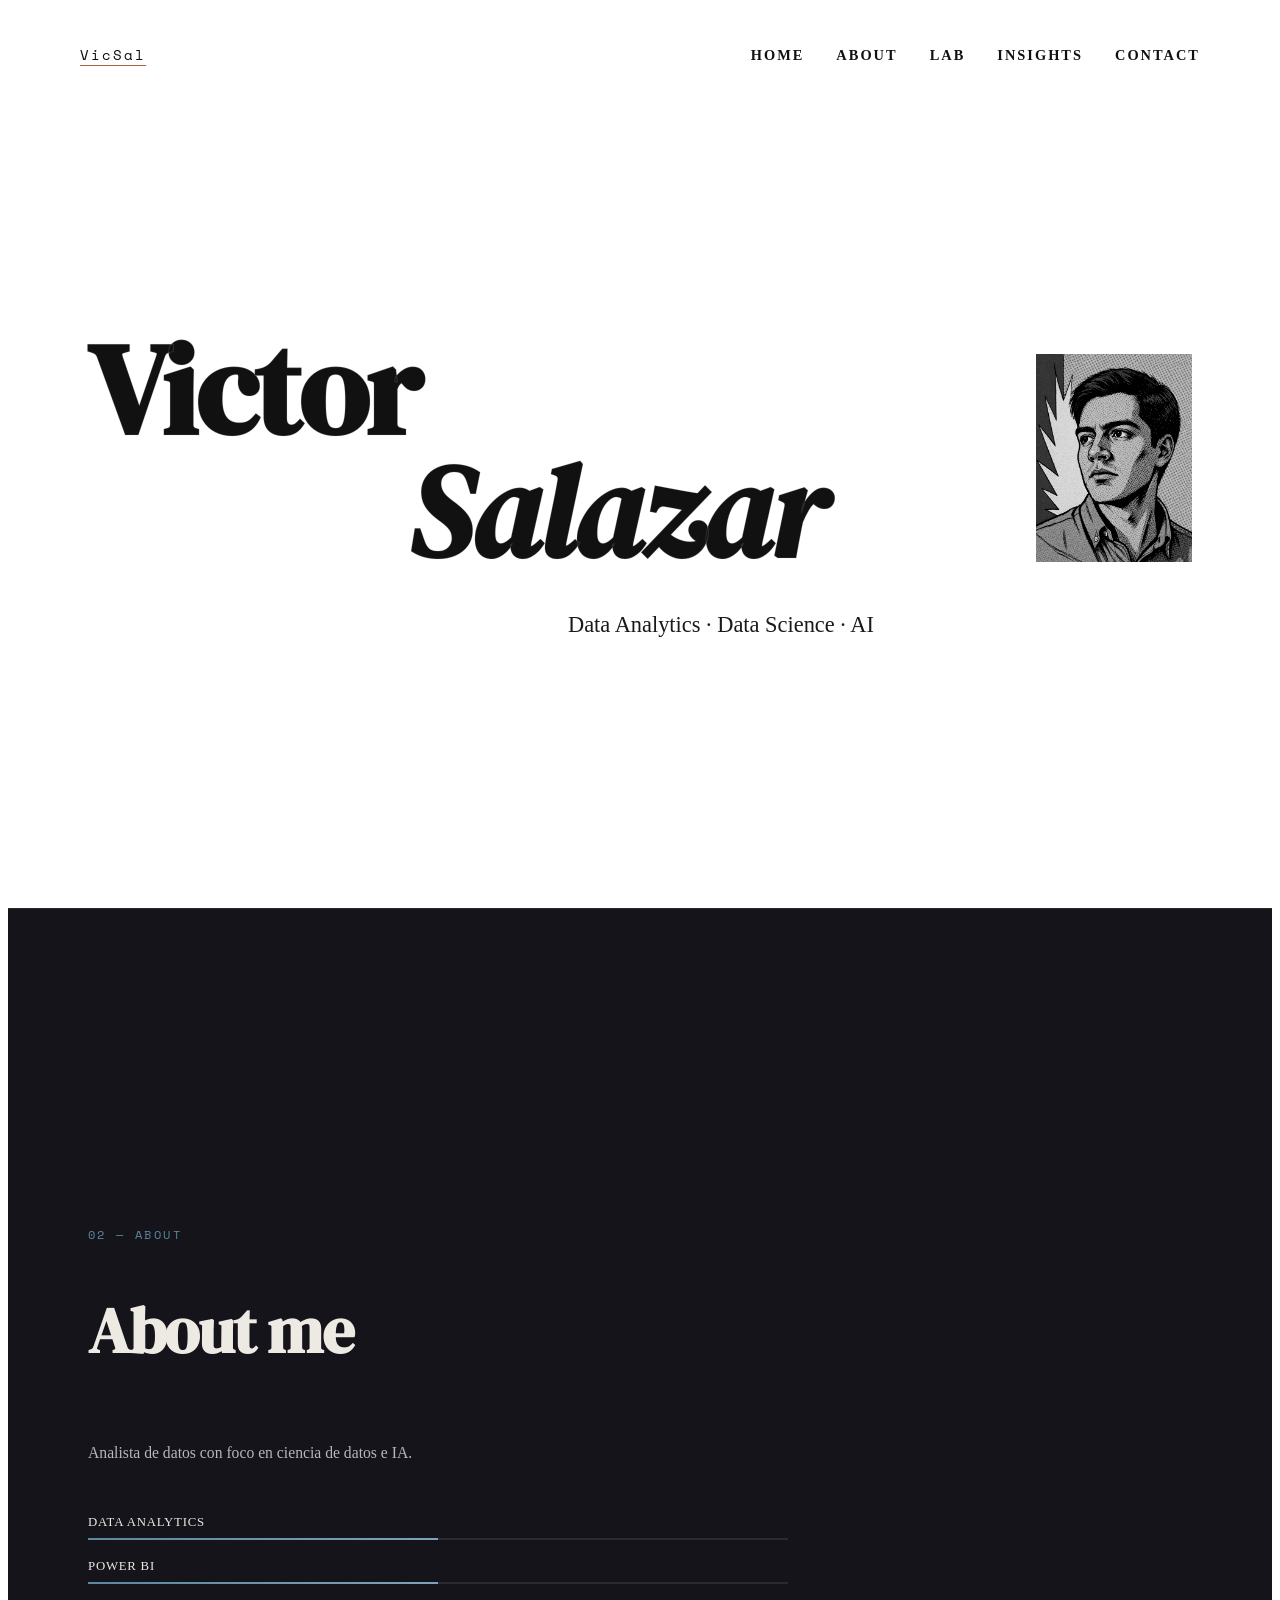
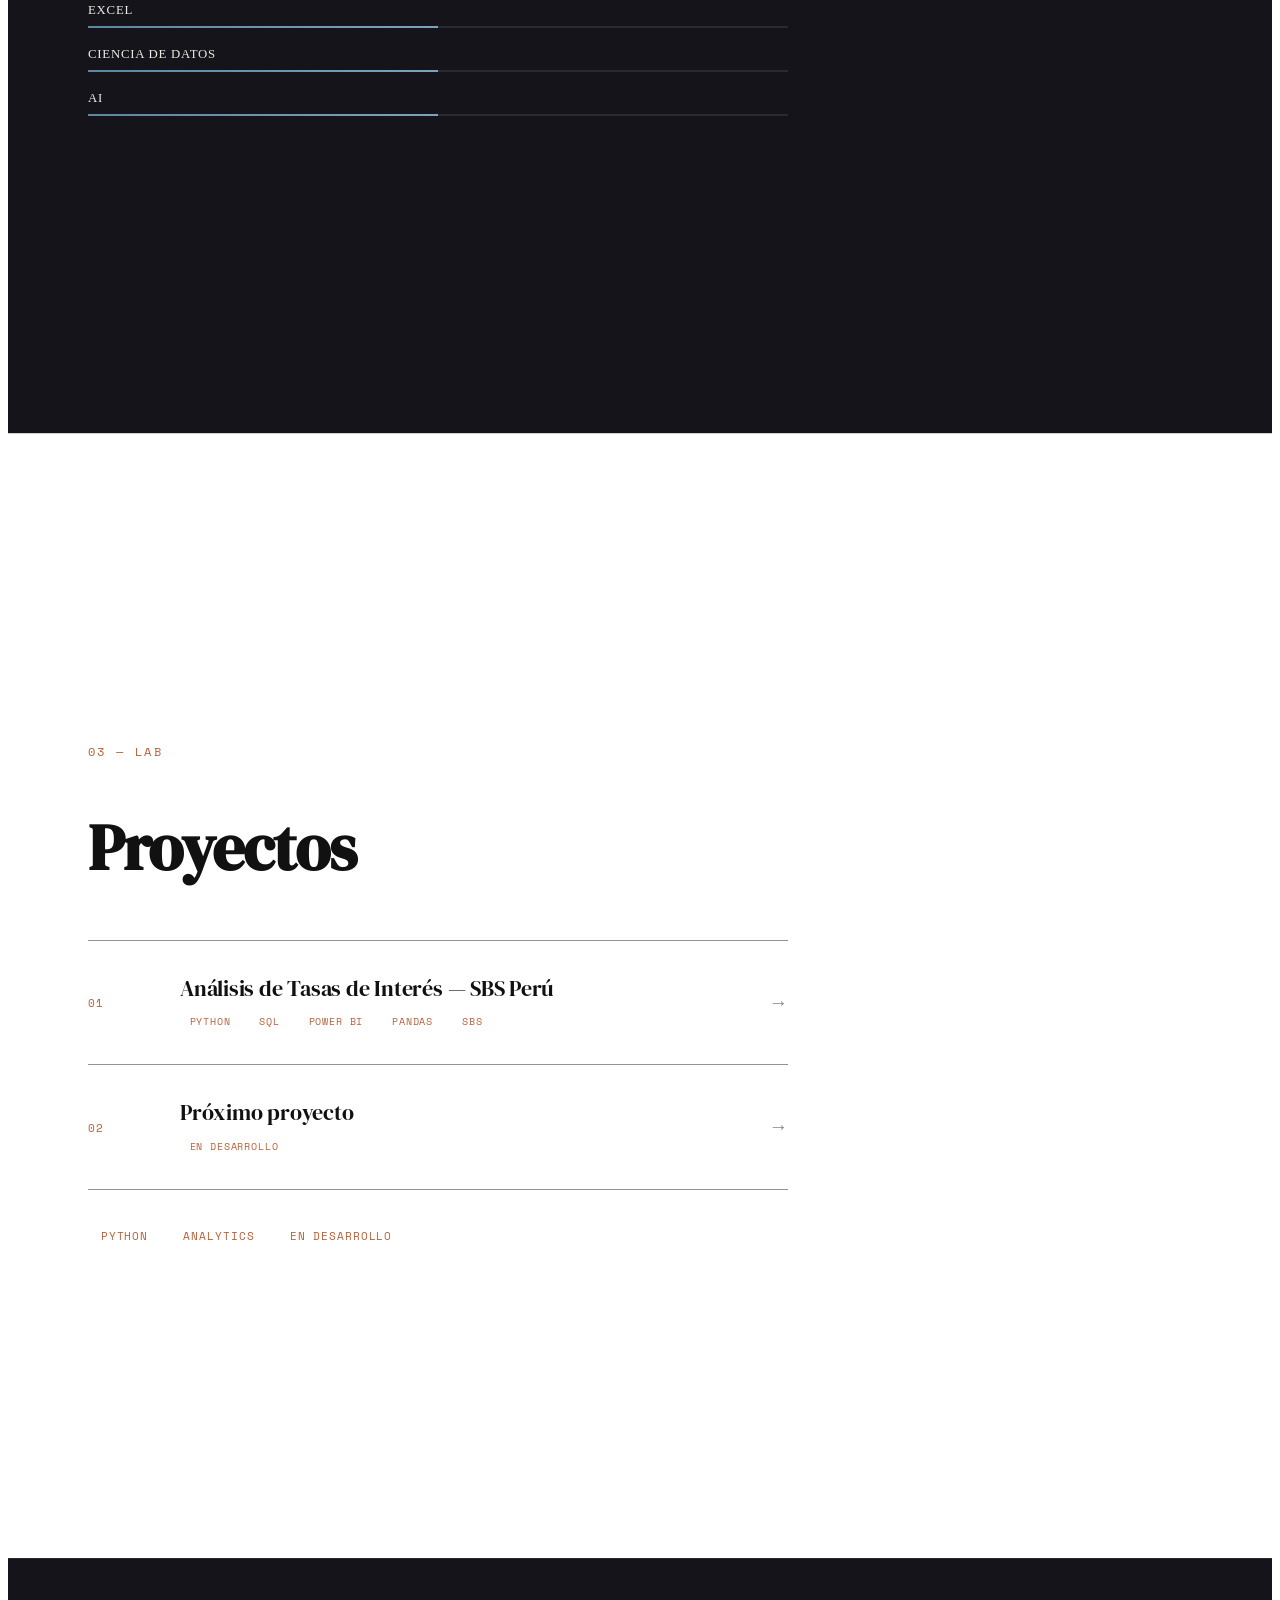
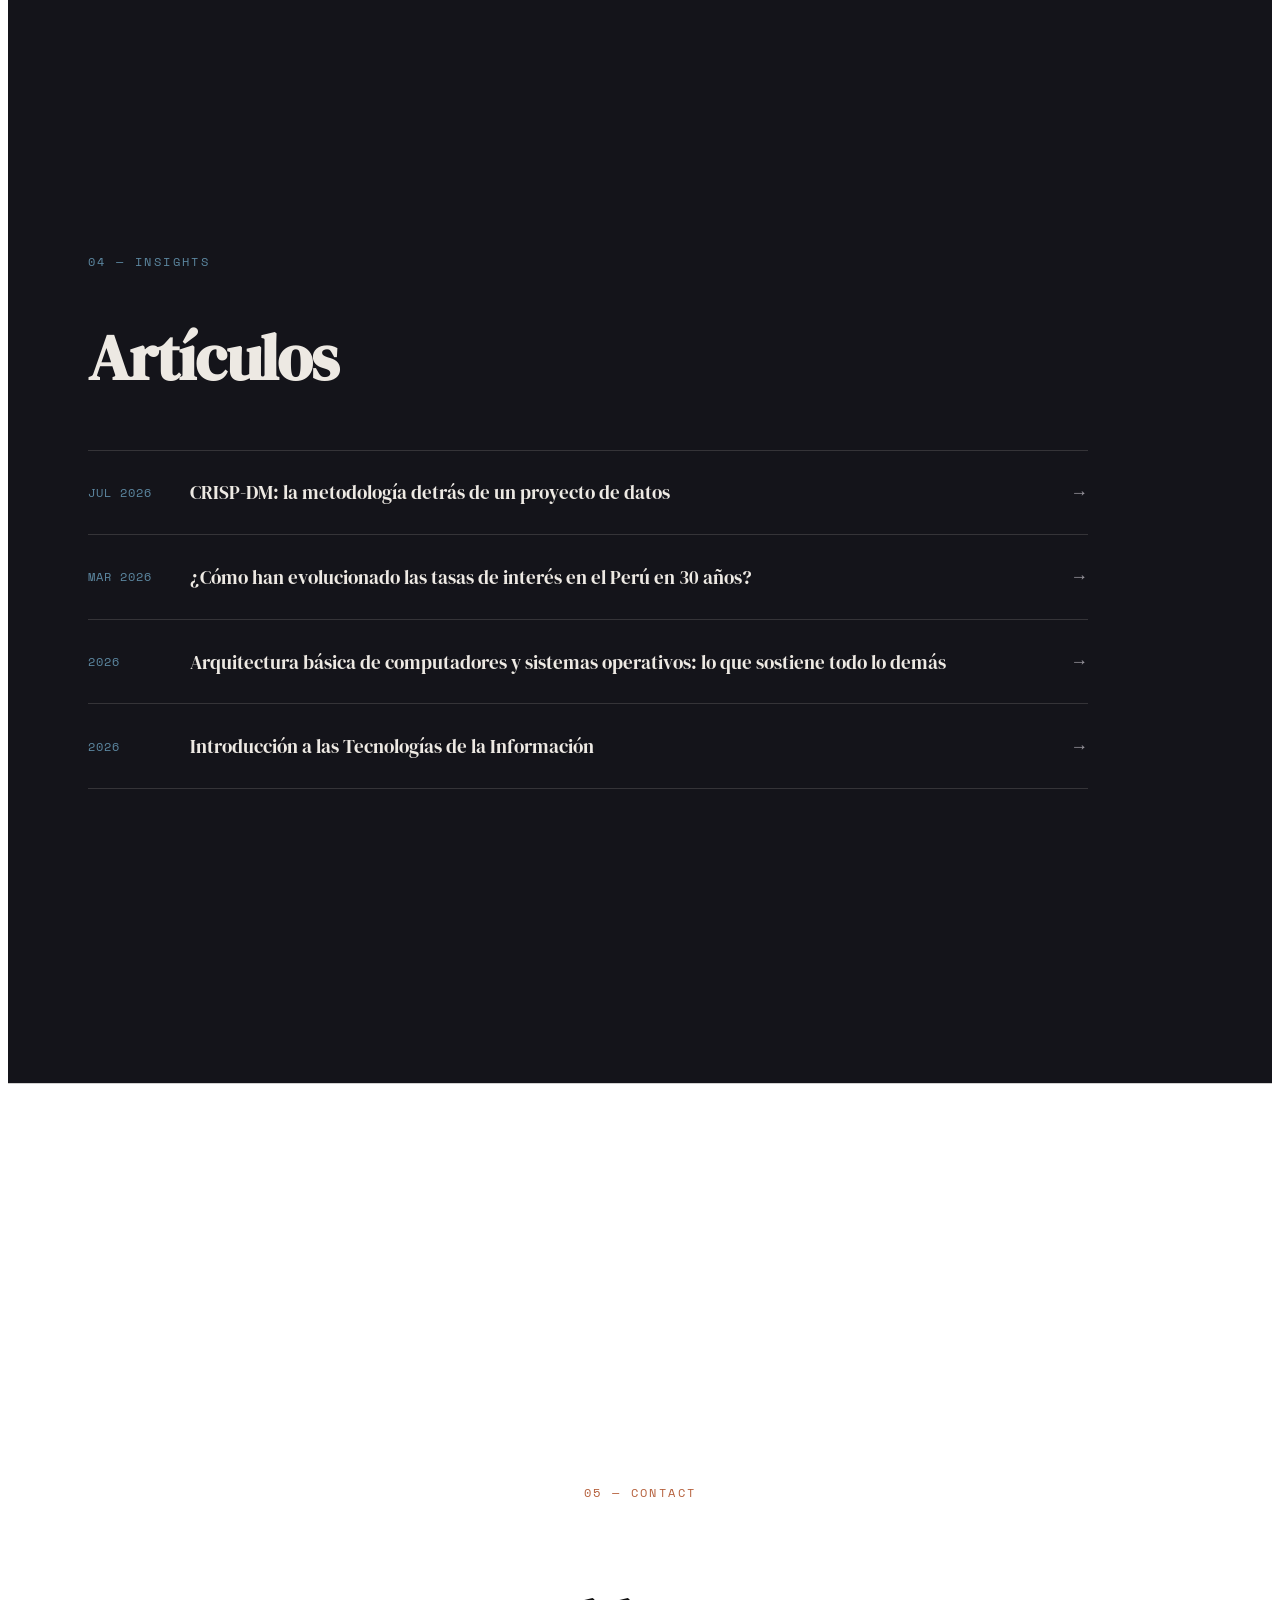
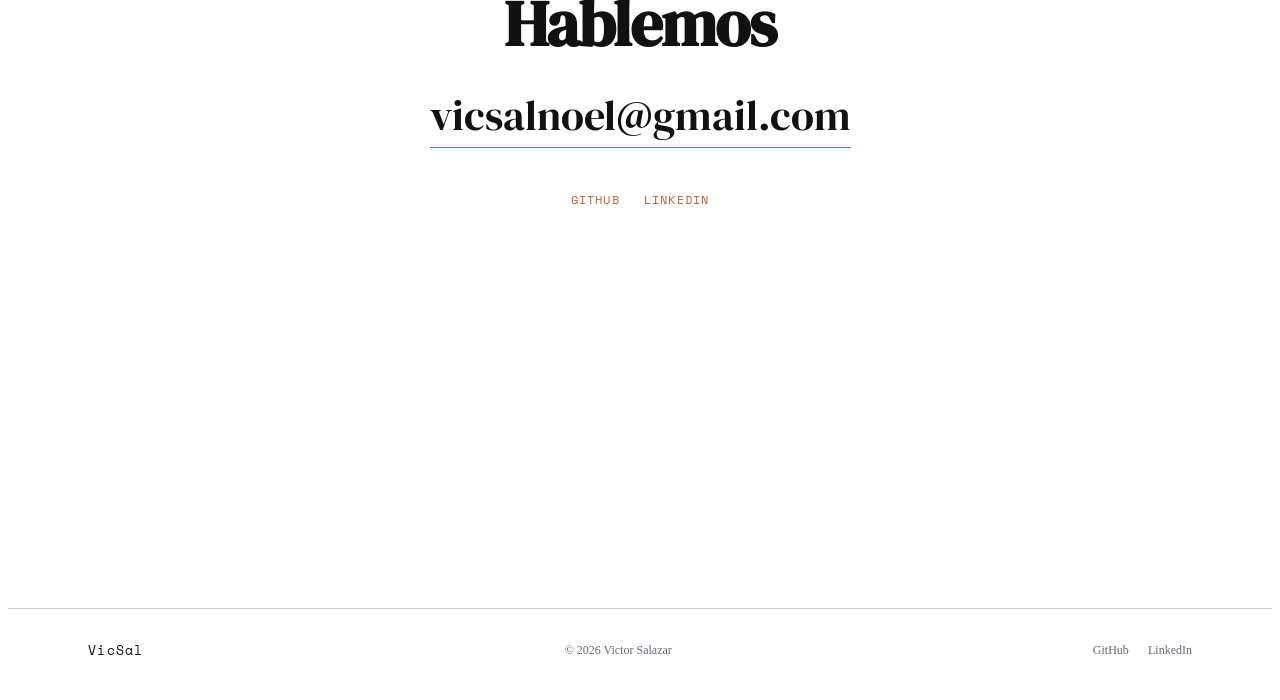
<file: index.html>
<!DOCTYPE html>
<html lang="es">
<head>
    <meta charset="UTF-8">
    <meta name="viewport" content="width=device-width, initial-scale=1.0">
    <title>VicSal</title>
    <link rel="icon" type="image/png" href="assets/images/imagerostro1.png">
    <link rel="stylesheet" href="assets/css/style.css"> 
    <link rel="preconnect" href="https://fonts.googleapis.com">
    <link rel="preconnect" href="https://fonts.gstatic.com" crossorigin>
    <link href="https://fonts.googleapis.com/css2?family=DM+Serif+Display:ital@0;1&family=Space+Mono:wght@400;700&display=swap" rel="stylesheet">
</head>
<body>
<header>
<nav class="navbar">
    <a href="#home" class="nav-logo">VicSal</a>  
        <button class="nav-toggle" id="navToggle" aria-label="Abrir menú">
        <span></span><span></span><span></span>
        </button>
    <ul class="nav-links" id="nav-links"> 
        <li><a href="#home">Home</a></li>
        <li><a href="#about">About</a></li>
        <li><a href="#lab">Lab</a></li>
        <li><a href="#insights">Insights</a></li>
        <li><a href="#contact">Contact</a></li>
    </ul>
</nav>
</header>

<main>

<section id="home" class="hero">
    <div class="hero-left">
        <h1 class="hero-name">
            <span class="firstname">Victor</span>
            <span class="lastname">Salazar</span>
        </h1> 
    <p class="hero-desc">Data Analytics · Data Science · AI </p>
    </div>
    <div class="hero-right">
        <div class="hero-img-wrap">
    <img src="assets/images/imagerostro1.png" alt="Victor Salazar"/>
    </div>
    </div>
</section>

<section id="about">
  <div class="fade-in">
    <span class="section-eyebrow">02 — ABOUT</span>
    <h2 class="section-title">About me</h2>
  </div>
  <div class="about-content fade-in">
    <div class="about-text">
      <p>Analista de datos con foco en ciencia de datos e IA.</p>
    </div>
    <div class="skills-list">
      <div class="skill-row"><div class="skill-top"><span class="skill-name">Data Analytics</span></div><div class="skill-track"><div class="skill-fill" style="width:50%"></div></div></div>
      <div class="skill-row"><div class="skill-top"><span class="skill-name">Power BI</span></div><div class="skill-track"><div class="skill-fill" style="width:50%"></div></div></div>
      <div class="skill-row"><div class="skill-top"><span class="skill-name">Excel</span></div><div class="skill-track"><div class="skill-fill" style="width:50%"></div></div></div>
      <div class="skill-row"><div class="skill-top"><span class="skill-name">Ciencia de Datos</span></div><div class="skill-track"><div class="skill-fill" style="width:50%"></div></div></div>
      <div class="skill-row"><div class="skill-top"><span class="skill-name">AI</span></div><div class="skill-track"><div class="skill-fill" style="width:50%"></div></div></div>
    </div>
  </div>
</section>

<section id="lab">
  <div class="fade-in">
    <span class="section-eyebrow">03 — LAB</span>
    <h2 class="section-title">Proyectos</h2>
  </div>
  <div class="lab-content fade-in">
    <div class="work-list">
      <a href="https://github.com/VicSalN/Analisis_Tasas_Peru" target="_blank" class="work-row fade-in">
        <span class="work-num">01</span>
        <div class="work-info">
          <span class="work-title">Análisis de Tasas de Interés — SBS Perú</span>
          <div class="work-meta">
            <span class="work-tag">Python</span><span class="work-tag">SQL</span><span class="work-tag">Power BI</span><span class="work-tag">Pandas</span><span class="work-tag">SBS</span>
          </div>
        </div>
        <span class="work-arrow">→</span>
      </a>
      <div class="work-row work-soon fade-in">
        <span class="work-num">02</span>
      <div class="work-info">
        <span class="work-title">Próximo proyecto</span>
        <div class="work-meta"><span class="work-tag">En desarrollo</span></div>
      </div>
      <span class="work-arrow">→</span>
      </div>
    </div>
    <div class="lab-tags">
      <span class="lab-tag">Python</span>
      <span class="lab-tag">Analytics</span>
      <span class="lab-tag">En desarrollo</span>
    </div>
  </div>
</section>

<section id="insights">
  <div class="fade-in">
    <span class="section-eyebrow">04 — INSIGHTS</span>
    <h2 class="section-title">Artículos</h2>
  </div>
  <div class="insights-list fade-in">
    <a href="Articulo/articulo-02.html" class="insight-row">
      <span class="insight-date">JUL 2026</span>
      <span class="insight-title">CRISP-DM: la metodología detrás de un proyecto de datos</span>
      <span class="insight-arrow">→</span>
    </a>
    <a href="Articulo/articulo-01.html" class="insight-row">
      <span class="insight-date">MAR 2026</span>
      <span class="insight-title">¿Cómo han evolucionado las tasas de interés en el Perú en 30 años?</span>
      <span class="insight-arrow">→</span>
    </a>
    <a href="Articulo/articulo-04.html" class="insight-row">
      <span class="insight-date">2026</span>
      <span class="insight-title">Arquitectura básica de computadores y sistemas operativos: lo que sostiene todo lo demás</span>
      <span class="insight-arrow">→</span>
    </a>
    <a href="Articulo/articulo-03.html" class="insight-row">
      <span class="insight-date">2026</span>
      <span class="insight-title">Introducción a las Tecnologías de la Información</span>
      <span class="insight-arrow">→</span>
    </a>
  </div>
</section>

<section id="contact">
  <div class="fade-in contact-content">
    <span class="section-eyebrow">05 — CONTACT</span>
    <h2 class="section-title">Hablemos</h2>
    <a href="mailto:vicsalnoel@gmail.com" class="contact-email">vicsalnoel@gmail.com</a>
    <div class="contact-links">
      <a href="https://github.com/VicSalN" target="_blank">GitHub</a>
      <a href="https://www.linkedin.com/in/victor-salazar-noel-72130b215/?lipi=urn%3Ali%3Apage%3Ad_flagship3_profile_view_base_contact_details%3BOu7heE0KTxSFkEtu7hxz%2Fg%3D%3D" target="_blank">LinkedIn</a>
    </div>
  </div>
</section>
</main>

<footer>
  <span class="footer-logo">VicSal</span>
  <span class="footer-copy">© 2026 Victor Salazar</span>
  <div class="footer-links">
    <a href="https://github.com/VicSalN" target="_blank">GitHub</a>
    <a href="https://www.linkedin.com/in/victor-salazar-noel-72130b215/?lipi=urn%3Ali%3Apage%3Ad_flagship3_profile_view_base_contact_details%3BOu7heE0KTxSFkEtu7hxz%2Fg%3D%3D" target="_blank">LinkedIn</a>
  </div>
</footer>
<script src="assets/javascript/main.js"></script>
</body>
</html>
</file>
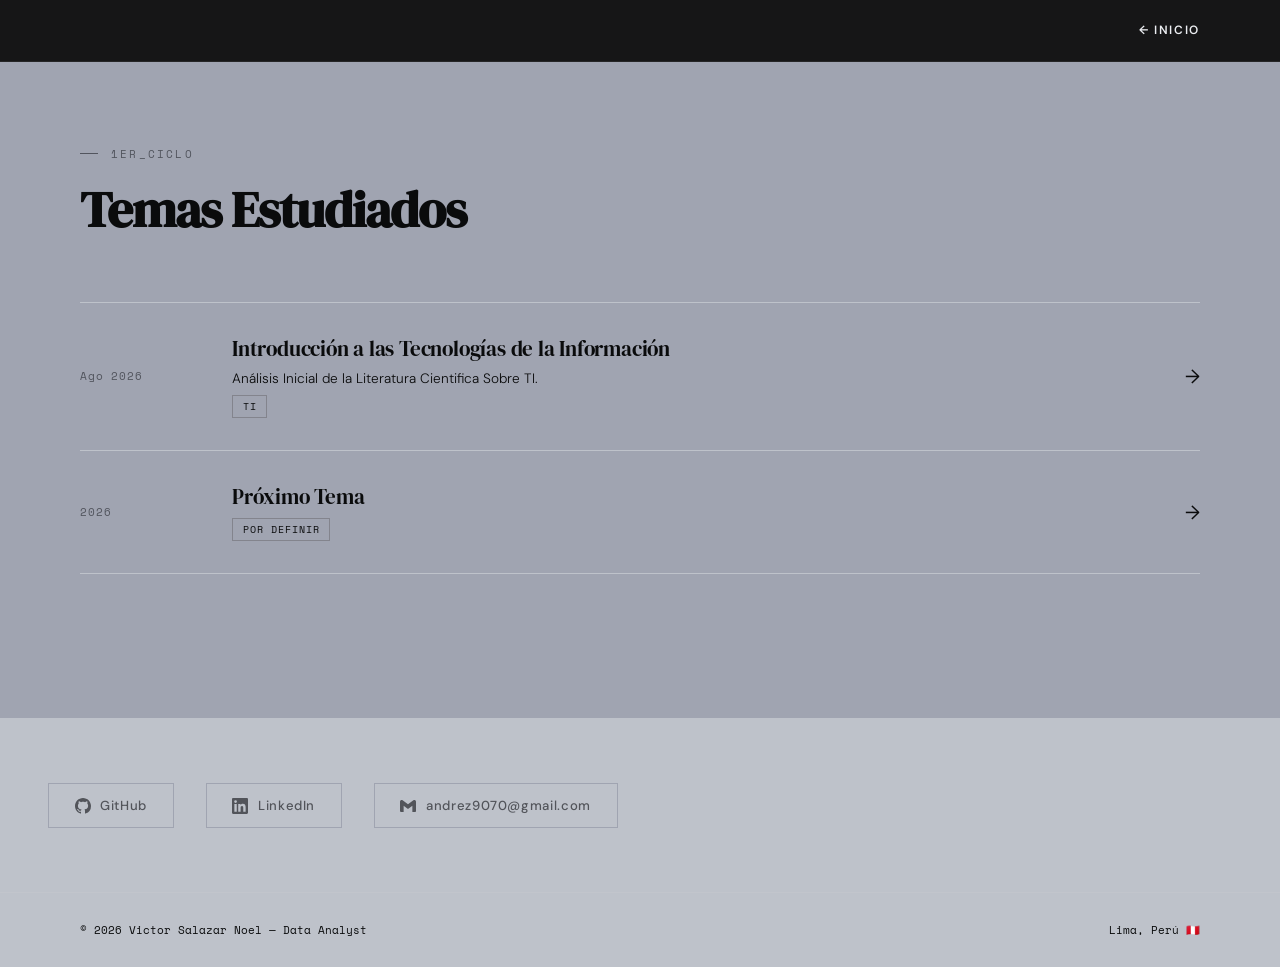
<file: bitacora/bitacora_01.html>
<!DOCTYPE html>
<html lang="es">
<head>
     <link href="https://fonts.googleapis.com/css2?family=Space+Mono:wght@400;700&family=DM+Serif+Display:ital@0;1&family=DM+Sans:wght@300;400;500;600&display=swap" rel="stylesheet"/>
  <style>
    :root {
      --bg: #bec2ca;
      --bg2: #a0a4b1;
      --accent: #52555e;
      --accent2: #60646b;
      --text: #0a0b0c;
      --text-muted: #52545a;
      --border: rgba(232,228,222,0.08);
      --card: rgba(74, 74, 78, 0.95);
    }
    * { margin: 0; padding: 0; box-sizing: border-box; }
    html { scroll-behavior: smooth; }
    body { background: var(--bg); color: var(--text); font-family: 'DM Sans', sans-serif; overflow-x: hidden; }

    /* NAV */
    nav {
      position: fixed; top: 0; left: 0; right: 0; z-index: 100;
      padding: 1.4rem 5rem;
      display: flex; justify-content: space-between; align-items: center;
      background: rgba(10, 10, 10, 0.92); backdrop-filter: blur(20px);
      border-bottom: 1px solid var(--border);
    }

    .nav-toggle {
    display: none;
    flex-direction: column;
    gap: 5px;
    background: none;
    border: none;
    cursor: pointer;
    padding: 0.5rem;
    z-index: 101;
    }
    .nav-toggle span {
    width: 24px; height: 2px;
    background: var(--text-muted);
    transition: all 0.3s;
    }
    .nav-toggle.active span:nth-child(1) { transform: translateY(7px) rotate(45deg); }
    .nav-toggle.active span:nth-child(2) { opacity: 0; }
    .nav-toggle.active span:nth-child(3) { transform: translateY(-7px) rotate(-45deg); }

    .nav-logo { font-family: 'Space Mono', monospace; font-size: 0.85rem; color: var(--accent); letter-spacing: 0.15em; }
    .nav-logo span { color: #696d74;}
    .nav-links { display: flex; gap: 2rem; list-style: none; }
    .nav-links a { color: #ebedf1;; text-decoration: none; font-size: 0.75rem; font-weight: 600; letter-spacing: 0.14em; text-transform: uppercase; transition: color 0.3s; }
    .nav-links a:hover { color: #7d7f83;}
    section { position: relative; z-index: 1; }

    /* SOBRE MÍ */
    .section-eyebrow { font-family: 'Space Mono', monospace; font-size: 0.7rem; color: var(--accent); letter-spacing: 0.2em; text-transform: uppercase; display: flex; align-items: center; gap: 0.8rem; margin-bottom: 1.2rem; }
    .section-eyebrow::before { content: ''; width: 18px; height: 1px; background: var(--accent); }
    .section-title { font-family: 'DM Serif Display', serif; font-size: clamp(2.2rem, 4vw, 3.2rem); line-height: 1.1; letter-spacing: -0.02em; margin-bottom: 4rem; }
   
    /* ARTÍCULOS */
    #ciclo_01 { padding: 9rem 5rem; background: var(--bg2); border-top: 1px solid var(--border); }
    .ciclo_01-list { display: flex; flex-direction: column; margin-top: 3rem; border-top: 1px solid var(--bg); }
    .ciclo_01-row { display: grid; grid-template-columns: 120px 1fr auto; gap: 2rem; align-items: center; padding: 2rem 0; border-bottom: 1px solid var(--bg); text-decoration: none; color: var(--text); transition: all 0.3s; }
    .ciclo_01-row:hover { padding-left: 1rem; }
    .ciclo_01-row:hover .art-date { color: var(--accent); }
    .ciclo_01-date { font-family: 'Space Mono', monospace; font-size: 0.68rem; color: var(--accent); letter-spacing: 0.08em; transition: color 0.3s; }
    .ciclo_01-info { display: flex; flex-direction: column; gap: 0.5rem; }
    .ciclo_01-title { font-family: 'DM Serif Display', serif; font-size: 1.3rem; letter-spacing: -0.01em; line-height: 1.3; }
    .ciclo_01-desc { font-size: 0.85rem; color: var(#3d3d3f); font-weight: 300; }
    .ciclo_01-tag { font-family: 'Space Mono', monospace; font-size: 0.62rem; color: var(#3d3d3f); letter-spacing: 0.1em; text-transform: uppercase; padding: 0.2rem 0.6rem; border: 1px solid rgba(44, 39, 32, 0.25); width: fit-content; }
    .ciclo_01-arrow { font-size: 1.2rem; color: var(#3d3d3f); transition: all 0.3s; }
    .ciclo_01-row:hover .art-arrow { color: var(#3d3d3f); transform: translateX(4px); }
    .ciclo_01-soon { opacity: 0.35; pointer-events: none; }


    /* CONTACTO */
    #contacto { padding: 4rem 3rem; background: var(--bg); border-top: 1px solid var(--bg); }
    .contact-inner { max-width: 850px; }
    .contact-title em { color: var(#3d3d3f); font-style: italic; }
    .contact-links { display: flex; gap: 2rem; }
    .c-link { display: flex; align-items: center; gap: 0.6rem; padding: 0.8rem 1.6rem; border: 1px solid var(--bg2); color: var(--text-muted); text-decoration: none; font-size: 0.82rem; font-weight: 500; letter-spacing: 0.05em; transition: all 0.3s; }
    .c-link:hover { border-color: var(--accent); color: var(--accent); }
    .c-link svg { width: 16px; height: 16px; fill: currentColor; flex-shrink: 0; }

    footer { padding: 1.8rem 5rem; border-top: 1px solid var(--border); display: flex; justify-content: space-between; align-items: center; }
    .footer-txt { font-family: 'Space Mono', monospace; font-size: 0.68rem; color: var(#3d3d3f); }
    .footer-txt span { color: var(#3d3d3f); }

    .fade-in { opacity: 0; transform: translateY(18px); transition: opacity 0.7s ease, transform 0.7s ease; }
    .fade-in.visible { opacity: 1; transform: translateY(0); }
    @keyframes fadeUp { from { opacity: 0; transform: translateY(24px); } to { opacity: 1; transform: translateY(0); } }
    .hero-left { animation: fadeUp 0.9s ease forwards; }
    .hero-right { animation: fadeUp 0.9s ease 0.2s both; }
    ::-webkit-scrollbar { width: 3px; }
    ::-webkit-scrollbar-track { background: var(--bg); }
    ::-webkit-scrollbar-thumb { background: var(--accent); }

    @media (max-width: 960px) {
      nav { padding: 1rem 1.5rem; }
      .nav-links {
        position: fixed;
        top: 0; right: -100%;
        width: 70%; max-width: 300px; height: 100vh;
        background: rgba(10, 10, 10, 0.98);
        flex-direction: column;
        justify-content: center;
        align-items: flex-start;
        padding: 2rem;
        gap: 1.8rem;
        transition: right 0.35s ease;
      }
      .nav-links.active { right: 0; }
      #inicio { grid-template-columns: 1fr; padding: 6rem 1.5rem 4rem; gap: 3rem; }
      .hero-right { align-items: center; }
      .hero-img-wrap, .hero-stats { max-width: 100%; }
      #ciclo_01, #contacto { padding: 5rem 1.5rem; }
      .about-grid { grid-template-columns: 1fr; gap: 3rem; }
      .project-row, .ciclo_01-row { grid-template-columns: 1fr auto; }
      .proj-num, .ciclo_01-date { display: none; }
      footer { padding: 1.5rem; flex-direction: column; gap: 0.5rem; text-align: center; }
      .nav-toggle {
      display: flex;
      flex-direction: column;
      gap: 5px;
      background: none;
      border: none;
      cursor: pointer;
      padding: 0.5rem;
      z-index: 101;
      }
      .nav-toggle span {
      width: 24px; height: 2px;
      background: var(--text-muted);
      transition: all 0.3s;
      }
      .nav-toggle.active span:nth-child(1) { transform: translateY(7px) rotate(45deg); }
      .nav-toggle.active span:nth-child(2) { opacity: 0; }
      .nav-toggle.active span:nth-child(3) { transform: translateY(-7px) rotate(-45deg); }
      }
  </style>
</head>
<body>

<nav>
  <div class="nav-logo"></div>  
  <button class="nav-toggle" id="navToggle" aria-label="Abrir menú">
  <span></span><span></span><span></span>
  </button>
  <ul class="nav-links" id="navLinks">
    <a href="../index.html#inicio" class="nav-back">← Inicio</a>
  </ul>
</nav>

<section id="ciclo_01">
  <div class="fade-in">
    <div class="section-eyebrow">1er_Ciclo</div>
    <h2 class="section-title">Temas Estudiados</h2>
  </div>
  <div class="ciclo_01-list">
    <a href="Tema_01.html" class="ciclo_01-row fade-in">
      <span class="ciclo_01-date">Ago 2026</span>
      <div class="ciclo_01-info">
        <span class="ciclo_01-title">Introducción a las Tecnologías de la Información</span>
        <span class="ciclo_01-desc">Análisis Inicial de la Literatura Cientifica Sobre TI.</span>
        <span class="ciclo_01-tag">TI</span>
      </div>
      <span class="ciclo_01-arrow">→</span>
    </a>
    <div class="ciclo_01-row ciclo_01-soon fade-in">
      <span class="ciclo_01-date">2026</span>
      <div class="ciclo_01-info">
        <span class="ciclo_01-title">Próximo Tema</span>
        <span class="ciclo_01-tag">Por definir</span>
      </div>
      <span class="ciclo_01-arrow">→</span>
    </div>
  </div>
</section>

<section id="contacto">
  <div class="contact-inner fade-in">
    <div class="contact-links">
      <a href="https://github.com/VicSalN" target="_blank" class="c-link">
        <svg viewBox="0 0 24 24"><path d="M12 0C5.37 0 0 5.37 0 12c0 5.31 3.435 9.795 8.205 11.385.6.105.825-.255.825-.57 0-.285-.015-1.23-.015-2.235-3.015.555-3.795-.735-4.035-1.41-.135-.345-.72-1.41-1.23-1.695-.42-.225-1.02-.78-.015-.795.945-.015 1.62.87 1.845 1.23 1.08 1.815 2.805 1.305 3.495.99.105-.78.42-1.305.765-1.605-2.67-.3-5.46-1.335-5.46-5.925 0-1.305.465-2.385 1.23-3.225-.12-.3-.54-1.53.12-3.18 0 0 1.005-.315 3.3 1.23.96-.27 1.98-.405 3-.405s2.04.135 3 .405c2.295-1.56 3.3-1.23 3.3-1.23.66 1.65.24 2.88.12 3.18.765.84 1.23 1.905 1.23 3.225 0 4.605-2.805 5.625-5.475 5.925.435.375.81 1.095.81 2.22 0 1.605-.015 2.895-.015 3.3 0 .315.225.69.825.57A12.02 12.02 0 0 0 24 12c0-6.63-5.37-12-12-12z"/></svg>
        GitHub
      </a>
      <a href="https://www.linkedin.com/in/victor-salazar-noel-72130b215/" target="_blank" class="c-link">
        <svg viewBox="0 0 24 24"><path d="M20.447 20.452h-3.554v-5.569c0-1.328-.027-3.037-1.852-3.037-1.853 0-2.136 1.445-2.136 2.939v5.667H9.351V9h3.414v1.561h.046c.477-.9 1.637-1.85 3.37-1.85 3.601 0 4.267 2.37 4.267 5.455v6.286zM5.337 7.433a2.062 2.062 0 0 1-2.063-2.065 2.064 2.064 0 1 1 2.063 2.065zm1.782 13.019H3.555V9h3.564v11.452zM22.225 0H1.771C.792 0 0 .774 0 1.729v20.542C0 23.227.792 24 1.771 24h20.451C23.2 24 24 23.227 24 22.271V1.729C24 .774 23.2 0 22.222 0h.003z"/></svg>
        LinkedIn
      </a>
      <a href="mailto:andrez9070@gmail.com" class="c-link">
        <svg viewBox="0 0 24 24"><path d="M24 5.457v13.909c0 .904-.732 1.636-1.636 1.636h-3.819V11.73L12 16.64l-6.545-4.91v9.273H1.636A1.636 1.636 0 0 1 0 19.366V5.457c0-2.023 2.309-3.178 3.927-1.964L5.455 4.64 12 9.548l6.545-4.91 1.528-1.145C21.69 2.28 24 3.434 24 5.457z"/></svg>
        andrez9070@gmail.com
      </a>
    </div>
  </div>
</section>

<footer>
  <div class="footer-txt">© 2026 <span>Victor Salazar Noel</span> — Data Analyst</div>
  <div class="footer-txt">Lima, Perú 🇵🇪</div>
</footer>

<script>
  const observer = new IntersectionObserver(entries => {
    entries.forEach(e => { if (e.isIntersecting) e.target.classList.add('visible'); });
    }, { threshold: 0.08 });
  document.querySelectorAll('.fade-in').forEach(el => observer.observe(el));
    const sections = document.querySelectorAll('section[id]');
    const links = document.querySelectorAll('.nav-links a');
  window.addEventListener('scroll', () => {
    let cur = '';
    sections.forEach(s => { if (window.scrollY >= s.offsetTop - 120) cur = s.id; });
    links.forEach(l => { l.style.color = l.getAttribute('href') === `#${cur}` ? 'var(--accent2)' : ''; });
  });
  const navToggle = document.getElementById('navToggle');
  const navLinks = document.getElementById('navLinks');
  navToggle.addEventListener('click', () => {
  navToggle.classList.toggle('active');
  navLinks.classList.toggle('active');
  });
  document.querySelectorAll('.nav-links a').forEach(link => {
    link.addEventListener('click', () => {
      navToggle.classList.remove('active');
      navLinks.classList.remove('active');
    });
  });
</script>
</body>
</html>
</file>
<file: assets/css/style.css>
:root {
  --ink: #111111;
  --muted: #666970;
  --line: rgba(21, 22, 22, 0.2);
  --accent: #B5603C; /* terracota — único color de la página */
}
html {
  scroll-snap-type: y proximity;
}

section {
  scroll-snap-align: start;
}

/* ============================================
   FADE-IN — aparece suavemente al hacer scroll
   ============================================ */
.fade-in {
  opacity: 0;
  transform: translateY(24px);
  transition: opacity 0.7s ease, transform 0.7s ease;
}
.fade-in.visible {
  opacity: 1;
  transform: translateY(0);
}

/* Estado base: nav transparente sobre el hero */
nav {
  position: fixed; top: 0; left: 0; right: 0; z-index: 100;
  padding: 1.4rem 5rem;
  display: flex; justify-content: space-between; align-items: center;
  background: transparent;
  border-bottom: 1px solid transparent;
  transition: background 0.4s ease, padding 0.4s ease, border-color 0.4s ease, box-shadow 0.4s ease;
}

/* Estado al hacer scroll: se agrega esta clase vía JS */
nav.scrolled {
  background: rgba(255, 255, 255, 0.85);
  backdrop-filter: blur(10px);
  -webkit-backdrop-filter: blur(10px);
  padding: 1rem 5rem;
  border-bottom: 1px solid var(--line);
  box-shadow: 0 1px 20px rgba(0, 0, 0, 0.04);
}

/* Opcional: el logo se hace un poco más chico al comprimirse el nav */
nav.scrolled .nav-logo {
  font-size: 0.8rem;
}
.nav-toggle {
  display: none;
  flex-direction: column;
  gap: 5px;
  background: none;
  border: none;
  cursor: pointer;
  padding: 0.5rem;
  z-index: 101;
}
.nav-toggle span {
  width: 24px; height: 2px;
  background: var(--ink);
  transition: all 0.3s;
}

.nav-toggle.active span:nth-child(1) { transform: translateY(7px) rotate(45deg); background: var(--accent); }
.nav-toggle.active span:nth-child(2) { opacity: 0; }
.nav-toggle.active span:nth-child(3) { transform: translateY(-7px) rotate(-45deg); background: var(--accent); }

.nav-logo {
  font-family: 'Space Mono', monospace;
  font-size: 0.85rem;
  color: var(--ink);
  letter-spacing: 0.15em;
  text-decoration: underline;
  text-decoration-color: var(--accent);
  text-underline-offset: 5px;
}

.nav-links { display: flex; gap: 2rem; list-style: none; }

.nav-links a {
  color: var(--ink);
  text-decoration: none;
  font-size: 0.9rem;
  font-weight: 600;
  letter-spacing: 0.14em;
  text-transform: uppercase;
  transition: color 0.3s;
  position: relative;
}
.nav-links a:hover { color: var(--accent); }
.nav-links a.active { color: var(--accent); }

section { position: relative; z-index: 1; }

#home {
  min-height: 100vh;
  min-height: 100dvh;
  display: grid;
  grid-template-columns: 900px 1fr;
  align-items: center;      /* centra el contenido DENTRO de la fila */
  align-content: center;    /* centra la fila dentro de los 100dvh */
  gap: 3rem;
  padding: 0 5rem;
  overflow: hidden;
}

.hero-name {
  font-family: 'DM Serif Display', serif;
  font-size: clamp(7rem, 10vw, 10rem);
  line-height: 0.95;
  letter-spacing: -0.02em;
  margin-bottom: 2rem;
}
.hero-name .firstname {
  color: var(--ink);
  -webkit-text-stroke: 1px rgba(166, 168, 173, 0.2);
  display: block;
}
.hero-name .lastname {
  color: var(--ink);
  -webkit-text-stroke: 1px rgba(166, 168, 173, 0.2);
  font-style: italic;
  display: block;
  margin-left: 20rem;
  position: relative;
}

.hero-desc {
  font-size: 1.4rem;
  color: #1a1a1a;
  line-height: 1.75;
  font-weight: 300;
  margin-left: 30rem;
  margin-bottom: 3rem;
  width: max-content;
  max-width: none;
}
/* resalta "AI" u otra palabra clave con el acento (envuélvela en <span class="hl">) */
.hero-desc .hl { color: var(--accent); font-weight: 500; }

.hero-right { display: flex; justify-content: center; align-items: center; }

.hero-img-wrap {
  width: 100%; max-width: 360px; aspect-ratio: 3/4;
  position: relative; overflow: hidden;
}
.hero-img-wrap::before {
  content: '';
  position: absolute; inset: -8px;
  border: 1px solid var(--accent);
  opacity: 0.55;
  z-index: 2; pointer-events: none;
}
.hero-img-wrap img {
  width: 100%; height: 100%;
  object-fit: cover; object-position: top;
  display: block;
  filter: grayscale(100%) contrast(1.05) saturate(0);
}
.hero-img-placeholder {
  width: 100%; height: 100%;
  background: linear-gradient(135deg, #b1b0b0 0%, #949393 50%, #a3a3a3 100%);
  display: flex; align-items: center; justify-content: center;
}
.hero-img-placeholder span {
  font-family: 'Space Mono', monospace;
  font-size: 0.62rem;
  color: var(--muted);
  letter-spacing: 0.12em;
  text-align: center;
  padding: 0 1.5rem;
  line-height: 1.8;
}

/* ============================================
   TÍTULO DE SECCIÓN — global, una sola definición
   ============================================ */
.section-eyebrow {
  font-family: 'Space Mono', monospace;
  font-size: 0.75rem;
  letter-spacing: 0.2em;
  color: var(--accent);
  margin-bottom: 1rem;
  display: block;
}

.section-title {
  font-family: 'DM Serif Display', serif;
  font-size: clamp(2.8rem, 5vw, 4.2rem);
  line-height: 1.1;
  letter-spacing: -0.02em;
  margin-bottom: 0;
  color: inherit; /* toma el color del padre: var(--ink) en secciones claras, #EDE9E3 en oscuras */
}

/* ============================================
   ABOUT — oscuro
   ============================================ */
#about {
  padding: 7rem 5rem;
  background: #14141A;
  color: #EDE9E3;
  border-top: 1px solid rgba(237, 233, 227, 0.1);
  min-height: 100vh;
  min-height: 100dvh;
  display: flex;
  flex-direction: column;
  justify-content: center;
  gap: 3.5rem;

  --text: #EDE9E3;
  --text-muted: #9B98A0;
  --accent: #5C87A0;
  --accent2: #7CA3B8;
}

.about-content {
  display: flex;
  flex-direction: column;
  gap: 3rem;
  max-width: 700px;
  margin: 0;
  width: 100%;
}

.about-text p {
  color: #B8B5BC;
  line-height: 1.85;
  font-size: 0.98rem;
  margin-bottom: 0;
  font-weight: 300;
}

.about-text strong {
  color: #EDE9E3;
  font-weight: 500;
}

.skills-list {
  display: flex;
  flex-direction: column;
  gap: 1.2rem;
  width: 100%;
}

.skill-row {
  display: flex;
  flex-direction: column;
  gap: 0.5rem;
}

.skill-top {
  display: flex;
  justify-content: space-between;
  align-items: baseline;
}

.skill-name {
  font-size: 0.8rem;
  font-weight: 500;
  letter-spacing: 0.06em;
  text-transform: uppercase;
  color: var(--text);
}

.skill-lvl {
  font-family: 'Space Mono', monospace;
  font-size: 0.65rem;
  color: var(--text-muted);
}

.skill-track {
  height: 2px;
  background: rgba(237, 233, 227, 0.1);
  position: relative;
}

.skill-fill {
  position: absolute;
  top: 0; left: 0;
  height: 100%;
  background: linear-gradient(90deg, var(--accent), var(--accent2));
  transition: width 1.4s cubic-bezier(0.16,1,0.3,1);
}

/* ============================================
   LAB — claro
   ============================================ */

.work-list {
  display: flex;
  flex-direction: column;
  border-top: 1px solid rgba(17, 17, 17, 0.45);
  max-width: 1400px;
  margin: 0 auto;
  width: 100%;
}

.work-row {
  display: grid;
  grid-template-columns: 60px 1fr auto;
  gap: 2rem;
  align-items: center;
  padding: 2rem 0;
  border-bottom: 1px solid rgba(17, 17, 17, 0.45);
  text-decoration: none;
  color: var(--text);
  transition: all 0.3s;
}

.work-row:hover { padding-left: 1rem; }
.work-row:hover .work-num { color: var(--accent2, var(--accent)); }

.work-num {
  font-family: 'Space Mono', monospace;
  font-size: 0.7rem;
  color: var(--accent);
  letter-spacing: 0.1em;
  transition: color 0.3s;
}

.work-info { display: flex; flex-direction: column; gap: 0.4rem; }

.work-title {
  font-family: 'DM Serif Display', serif;
  font-size: 1.4rem;
  letter-spacing: -0.01em;
  color: var(--ink);
}

.work-meta { display: flex; gap: 0.6rem; flex-wrap: wrap; }

.work-tag {
  font-family: 'Space Mono', monospace;
  font-size: 0.65rem;
  color: var(--accent);
  letter-spacing: 0.08em;
  text-transform: uppercase;
  padding: 0.2rem 0.6rem;
  border: 1px solid var(--border);
}

.work-arrow {
  font-size: 1.2rem;
  color: var(--text-muted);
  transition: all 0.3s;
}

.work-row:hover .work-arrow {
  color: var(--accent);
  transform: translateX(4px);
}

.work-soon {
  opacity: 0.35;
  pointer-events: none;
}

/* ============================================
   LAB — 
   ============================================ */
#lab {
  padding: 7rem 5rem;
  background: #FFFFFF;
  color: var(--ink);
  border-top: 1px solid var(--line);
  min-height: 100vh;
  min-height: 100dvh;
  display: flex;
  flex-direction: column;
  justify-content: center;
  gap: 3.5rem;
  --text: var(--ink);
  --text-muted: #8A8A8F;
  --accent: #B5603C;
  --accent2: #B5603C;
}

.lab-content {
  display: flex;
  flex-direction: column;
  gap: 2rem;
  max-width: 700px;
}

.lab-content p {
  color: #4A4A4A;
  line-height: 1.85;
  font-size: 1.05rem;
  font-weight: 300;
}

.lab-tags {
  display: flex;
  gap: 0.6rem;
  flex-wrap: wrap;
}

.lab-tag {
  font-family: 'Space Mono', monospace;
  font-size: 0.7rem;
  color: var(--accent);
  letter-spacing: 0.08em;
  text-transform: uppercase;
  padding: 0.3rem 0.8rem;
  border: 1px solid var(--border);
}


/* ============================================
   INSIGHTS — oscuro
   ============================================ */
#insights {
  padding: 7rem 5rem;
  background: #14141A;
  color: #EDE9E3;
  border-top: 1px solid rgba(237, 233, 227, 0.1);
  min-height: 100vh;
  min-height: 100dvh;
  display: flex;
  flex-direction: column;
  justify-content: center;
  gap: 3.5rem;

  --text: #EDE9E3;
  --text-muted: #9B98A0;
  --accent: #5C87A0;
}

.insights-list {
  display: flex;
  flex-direction: column;
  border-top: 1px solid rgba(237, 233, 227, 0.15);
  max-width: 1000px;
}

.insight-row {
  display: grid;
  grid-template-columns: 70px 1fr auto;
  gap: 2rem;
  align-items: center;
  padding: 1.8rem 0;
  border-bottom: 1px solid rgba(237, 233, 227, 0.15);
  text-decoration: none;
  color: var(--text);
  transition: all 0.3s;
}

.insight-row:hover { padding-left: 1rem; }
.insight-row:hover .insight-arrow { color: var(--accent); transform: translateX(4px); }

.insight-date {
  font-family: 'Space Mono', monospace;
  font-size: 0.75rem;
  color: var(--accent);
  letter-spacing: 0.08em;
}

.insight-title {
  font-family: 'DM Serif Display', serif;
  font-size: 1.2rem;
}

.insight-arrow {
  font-size: 1.1rem;
  color: var(--text-muted);
  transition: all 0.3s;
}


/* ============================================
   CONTACT — claro
   ============================================ */
#contact {
  padding: 7rem 5rem;
  background: #FFFFFF;
  color: var(--ink);
  border-top: 1px solid var(--line);   /* ← antes var(--line), oscuro invisible */
  min-height: 100vh;
  min-height: 100dvh;
  display: flex;
  align-items: center;
  justify-content: center;

  /* variables locales, igual que en about/lab/insights */
  --text: var(--ink);
  --text-muted: #8A8A8F;
  --accent: #B5603C;
  --accent2: #B5603C;
}

.contact-content {
  text-align: center;
  max-width: 600px;
  display: flex;
  flex-direction: column;
  align-items: center;
  gap: 1.2rem;
}

.contact-text {
  color: #111111;
  font-size: 1.05rem;
  line-height: 1.7;
  font-weight: 300;
}

.contact-email {
  font-family: 'DM Serif Display', serif;
  font-size: clamp(1.8rem, 4vw, 2.6rem);
  color: var(--text);
  text-decoration: none;
  border-bottom: 1px solid var(--accent);
  padding-bottom: 0.2rem;
  margin: 0.5rem 0;
}

.contact-links {
  display: flex;
  gap: 1.5rem;
  margin-top: 1rem;
}

.contact-links a {
  font-family: 'Space Mono', monospace;
  font-size: 0.75rem;
  letter-spacing: 0.1em;
  text-transform: uppercase;
  color: var(--accent2);
  text-decoration: none;
  transition: color 0.3s;
}

.contact-links a:hover { color: var(--accent); }

/* ============================================
   FOOTER
   ============================================ */
footer {
  padding: 2rem 5rem;
  background: #FFFFFF;
  border-top: 1px solid var(--line);
  display: flex;
  justify-content: space-between;
  align-items: center;
}

.footer-logo {
  font-family: 'Space Mono', monospace;
  font-size: 0.8rem;
  letter-spacing: 0.1em;
  color: var(--ink);
}

.footer-copy {
  font-size: 0.75rem;
  color: var(--muted);
}

.footer-links {
  display: flex;
  gap: 1.2rem;
}

.footer-links a {
  font-size: 0.75rem;
  color: var(--muted);
  text-decoration: none;
  transition: color 0.3s;
}

.footer-links a:hover { color: var(--accent); }

/* ============================================
   RESPONSIVE — TABLET (1024px o menos)
   ============================================ */
@media (max-width: 1024px) {

  nav {
    padding: 1.2rem 3rem;
  }

  #home {
    grid-template-columns: 1fr;
    padding: 8rem 3rem 3rem;
    align-content: center;
    min-height: 100vh;
    min-height: 100dvh;
    text-align: center;
    gap: 2rem;
  }

  .hero-right {
    order: -1;
  }

  .hero-img-wrap {
    max-width: 280px;
    margin: 0 auto;
  }

  .hero-name {
    font-size: clamp(4rem, 8vw, 6rem);
    text-align: center;
  }

  .hero-name .lastname {
    margin-left: 0;
  }

  .hero-desc {
    margin-left: 0;
    width: auto;
    max-width: 500px;
    margin: 0 auto 2rem;
    font-size: 1.15rem;
  }

  .about-content {
    max-width: 100%;
  }

  .work-list, .insights-list {
    max-width: 100%;
  }
}


/* ============================================
  RESPONSIVE — MOBILE (768px o menos)
   ============================================ */
@media (max-width: 768px) {

  nav {
    padding: 1.2rem 1.5rem;
  }

nav {
    padding: 1.2rem 1.5rem;
  }
nav.scrolled {
    backdrop-filter: none;
    -webkit-backdrop-filter: none;
    background: rgba(255, 255, 255, 0.97);
  }

  .nav-toggle {
    display: flex;
  }

  .nav-links {
    position: fixed;
    top: 0; right: 0;
    height: 100vh;
    height: 100dvh;
    width: min(75vw, 320px);
    background: rgba(255, 255, 255, 0.98);
    backdrop-filter: blur(10px);
    flex-direction: column;
    justify-content: center;
    align-items: center;
    gap: 2rem;
    transform: translateX(100%);
    transition: transform 0.4s ease;
    z-index: 100;
  }

  .nav-links.active {
    transform: translateX(0);
  }


  #home {
    padding: 7rem 1.5rem 2.5rem;
    gap: 1.5rem;
  }

  .hero-name {
    font-size: clamp(3rem, 12vw, 4.5rem);
    margin-bottom: 1.2rem;
  }

  .hero-desc {
    font-size: 1rem;
    line-height: 1.6;
  }

  .hero-img-wrap {
    max-width: 220px;
  }

  /* --- Secciones que faltaban en mobile --- */
  #about, #lab, #insights, #contact {
    padding: 6rem 1.5rem 2.5rem;
    min-height: 100vh;
    min-height: 100dvh;
    gap: 2rem;
  }

  #work {
    padding: 7rem 1.5rem 2.5rem;
    gap: 2rem;
  }

  .section-title {
    font-size: clamp(2rem, 8vw, 2.6rem);
  }

  .about-content, .lab-content {
    gap: 1.5rem;
  }

  .work-row {
    grid-template-columns: 40px 1fr auto;
    gap: 1rem;
    padding: 1.5rem 0;
  }

  .work-title {
    font-size: 1.1rem;
  }

  .work-meta {
    gap: 0.4rem;
  }

  .work-tag {
    font-size: 0.6rem;
    padding: 0.15rem 0.5rem;
  }

  .work-arrow {
    font-size: 1rem;
  }

  .insight-row {
    padding: 1.2rem 0;
    gap: 1rem;
  }

  .insight-title {
    font-size: 1rem;
  }

  .insight-row {
    grid-template-columns: 50px 1fr auto;
  }

  footer {
    padding: 1.5rem;
    flex-direction: column;
    gap: 1rem;
    text-align: center;
  }
}


/* ============================================
   RESPONSIVE — MOBILE PEQUEÑO (480px o menos)
   ============================================ */
@media (max-width: 480px) {

  .hero-name {
    font-size: clamp(2.4rem, 14vw, 3.2rem);
  }

  .hero-desc {
    font-size: 0.9rem;
  }

  .hero-img-wrap {
    max-width: 180px;
  }

  nav {
    padding: 1rem 1.2rem;
  }

  .section-title {
    font-size: clamp(1.8rem, 9vw, 2.2rem);
  }
}
</file>
